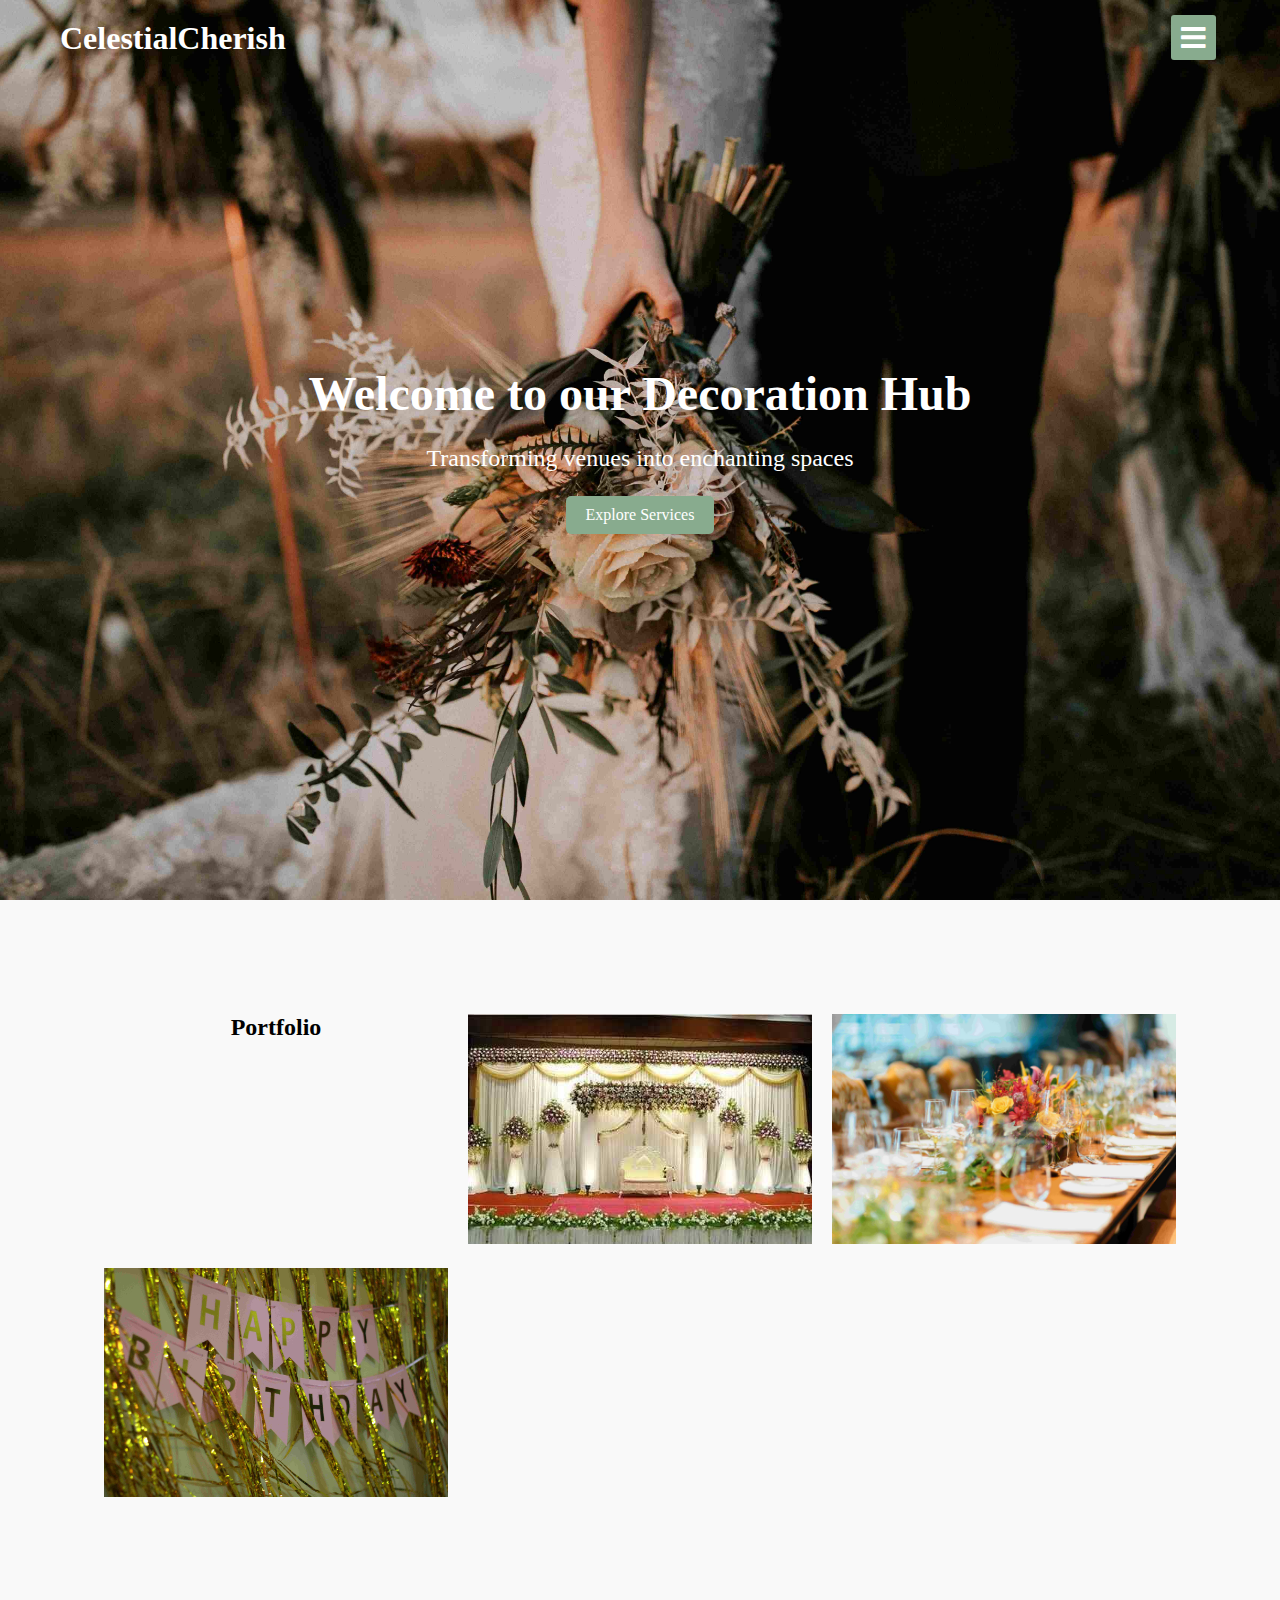
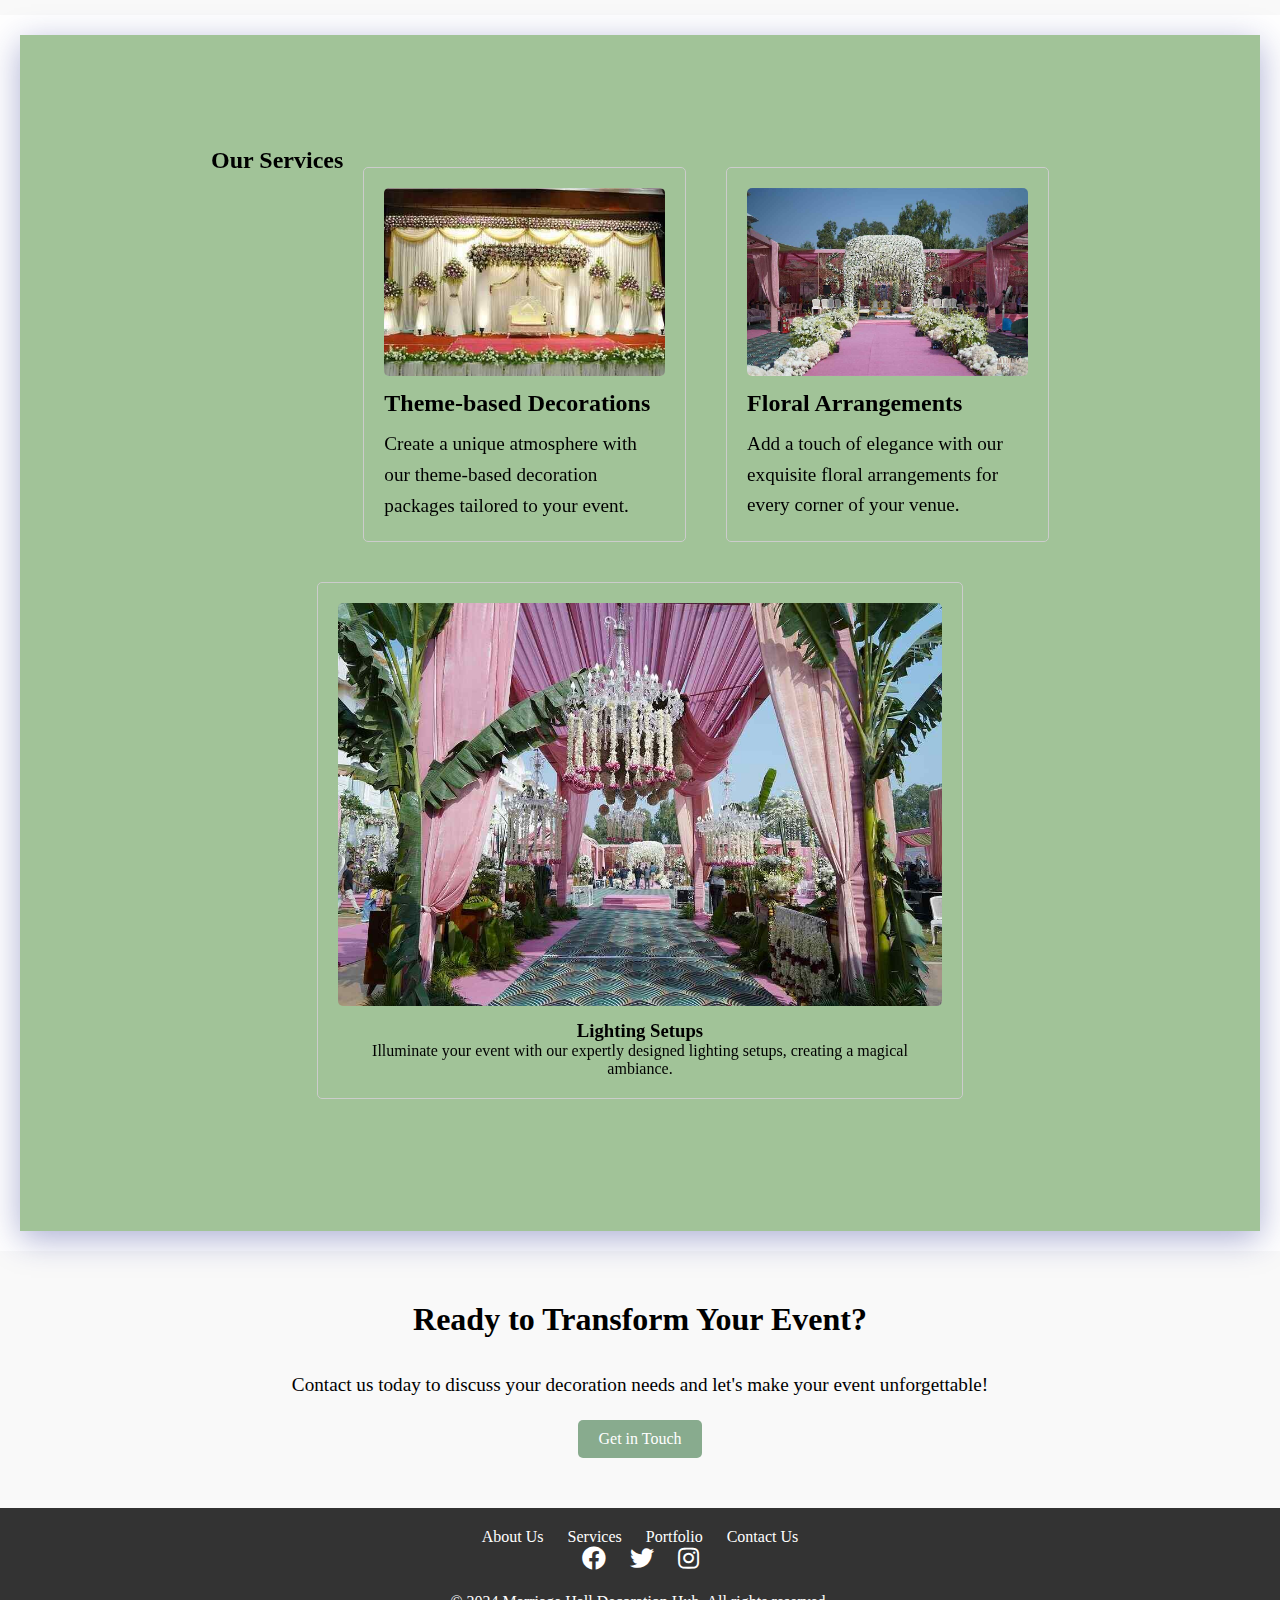
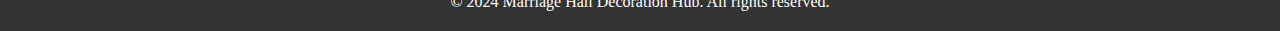
<file: index.html>
<!DOCTYPE html>
<!-- Created By CodingNepal -->
<html lang="en" dir="ltr">
   <head>
      <meta charset="utf-8">
      <title>CelestialCherish HomePage</title>
      <link rel="stylesheet" href="styles.css">
      <script src="https://code.jquery.com/jquery-3.4.1.js"></script>
      <link rel="stylesheet" href="https://cdnjs.cloudflare.com/ajax/libs/font-awesome/5.15.3/css/all.min.css"/>
   </head>
   <body>

   <h1 class="logo">CelestialCherish</h1>
      <div class="btn">
         <span class="fas fa-bars"></span>
      </div>
      <nav class="sidebar">
         <div class="text">
            CC
         </div>
         <ul>
            <li class="active"><a href="#">Home</a></li>
            <li>
               <a href="#" class="feat-btn">Categories
               <span class="fas fa-caret-down first"></span>
               </a>
               <ul class="feat-show">
                  <li><a href="products.html">Marriage Hall</a></li>
                  <li><a href="products.html">Birthday Party</a></li>
               </ul>
            </li>
          
            <li><a href="#">Blog</a></li>
            <li><a href="#">Gallery</a></li>
            <li><a href="about.html">About</a></li>
              <li>
                <a href="#" class="serv-btn">Account
                <span class="fas fa-caret-down second"></span>
                </a>
                <ul class="serv-show">
                   <li><a href="signup.html">Sign Up</a></li>
                   <li><a href="contact.html">Contact</a></li>
                </ul>
             </li>
         </ul>
         <div class="icons">
            <a href="#"><i class="fab fa-facebook-f"></i></a>
            <a href="#"><i class="fab fa-twitter"></i></a>
            <a href="#"><i class="fab fa-github"></i></a>
            <a href="#"><i class="fab fa-youtube"></i></a>
         </div>
      </nav>

      
      <section class="hero" id="home">
        <div class="hero-content">
            <h1>Welcome to our Decoration Hub</h1>
            <p>Transforming venues into enchanting spaces</p>
            <a href="#services" class="btn2">Explore Services</a>
        </div>
    </section>

      <!-- portfolio -->
      <section class="portfolio" id="portfolio">
        <div class="portfolio-content">
            <h2>Portfolio</h2>
            <div class="portfolio-item">
                <img src="./Images/img1.jpg" alt="Portfolio 1">
                <div class="overlay">
                    <h3>Wedding Reception</h3>
                    <p>Transforming a simple hall into a dreamy reception venue with elegant decor and lighting.</p>
                </div>
            </div>
            <div class="portfolio-item">
                <img src="./Images/cor.jpg" alt="Portfolio 2">
                <div class="overlay">
                    <h3>Corporate Event</h3>
                    <p>Creating a professional yet welcoming atmosphere for a corporate event with modern decor.</p>
                </div>
            </div>
            <div class="portfolio-item">
                <img src="./Images/birthday.jpg" alt="Portfolio 3">
                <div class="overlay">
                    <h3>Birthday Celebration</h3>
                    <p>Adding a festive touch to a birthday party with colorful decorations and fun themes.</p>
                </div>
            </div>
        </div>
    </section>

    <!-- Services -->
    <section class="services" id="service">
        <div class="services-content">
            <h2>Our Services</h2>
            <div class="service">
                <img src="./Images/img1.jpg" alt="Service 1">
                <h3>Theme-based Decorations</h3>
                <p>Create a unique atmosphere with our theme-based decoration packages tailored to your event.</p>
            </div>
            <div class="service">
                <img src="./Images/img2.jpeg" alt="Service 2">
                <h3>Floral Arrangements</h3>
                <p>Add a touch of elegance with our exquisite floral arrangements for every corner of your venue.</p>
            </div>
            <div class="service3">
                <img src="./Images/img3.jpeg" alt="Service 3">
                <h3>Lighting Setups</h3>
                <p>Illuminate your event with our expertly designed lighting setups, creating a magical ambiance.</p>
            </div>
        </div>
    </section>

    <!-- CTA -->
    <section class="cta">
        <div class="cta-content">
            <h2>Ready to Transform Your Event?</h2>
            <p>Contact us today to discuss your decoration needs and let's make your event unforgettable!</p>
            <a href="contact.html" class="btn3">Get in Touch</a>
        </div>
    </section>

   

    <!-- footer -->
    <footer class="footer">
        <div class="footer-content">
            <div class="footer-links">
                <a href="#about">About Us</a>
                <a href="#services">Services</a>
                <a href="#portfolio">Portfolio</a>
                <a href="#contact">Contact Us</a>
            </div>
            <div class="footer-social">
                <a href="#"><i class="fab fa-facebook"></i></a>
                <a href="#"><i class="fab fa-twitter"></i></a>
                <a href="#"><i class="fab fa-instagram"></i></a>
            </div>
        </div>
        <div class="footer-bottom">
            <p>&copy; 2024 Marriage Hall Decoration Hub. All rights reserved.</p>
        </div>
    </footer>


      <script>
         $('.btn').click(function(){
           $(this).toggleClass("click");
           $('.sidebar').toggleClass("show");
         });
           $('.feat-btn').click(function(){
             $('nav ul .feat-show').toggleClass("show");
             $('nav ul .first').toggleClass("rotate");
           });
           $('.serv-btn').click(function(){
             $('nav ul .serv-show').toggleClass("show1");
             $('nav ul .second').toggleClass("rotate");
           });
           $('nav ul li').click(function(){
             $(this).addClass("active").siblings().removeClass("active");
           });
      </script>
      <script src="main.js"></script>
   </body>
</html>
</file>
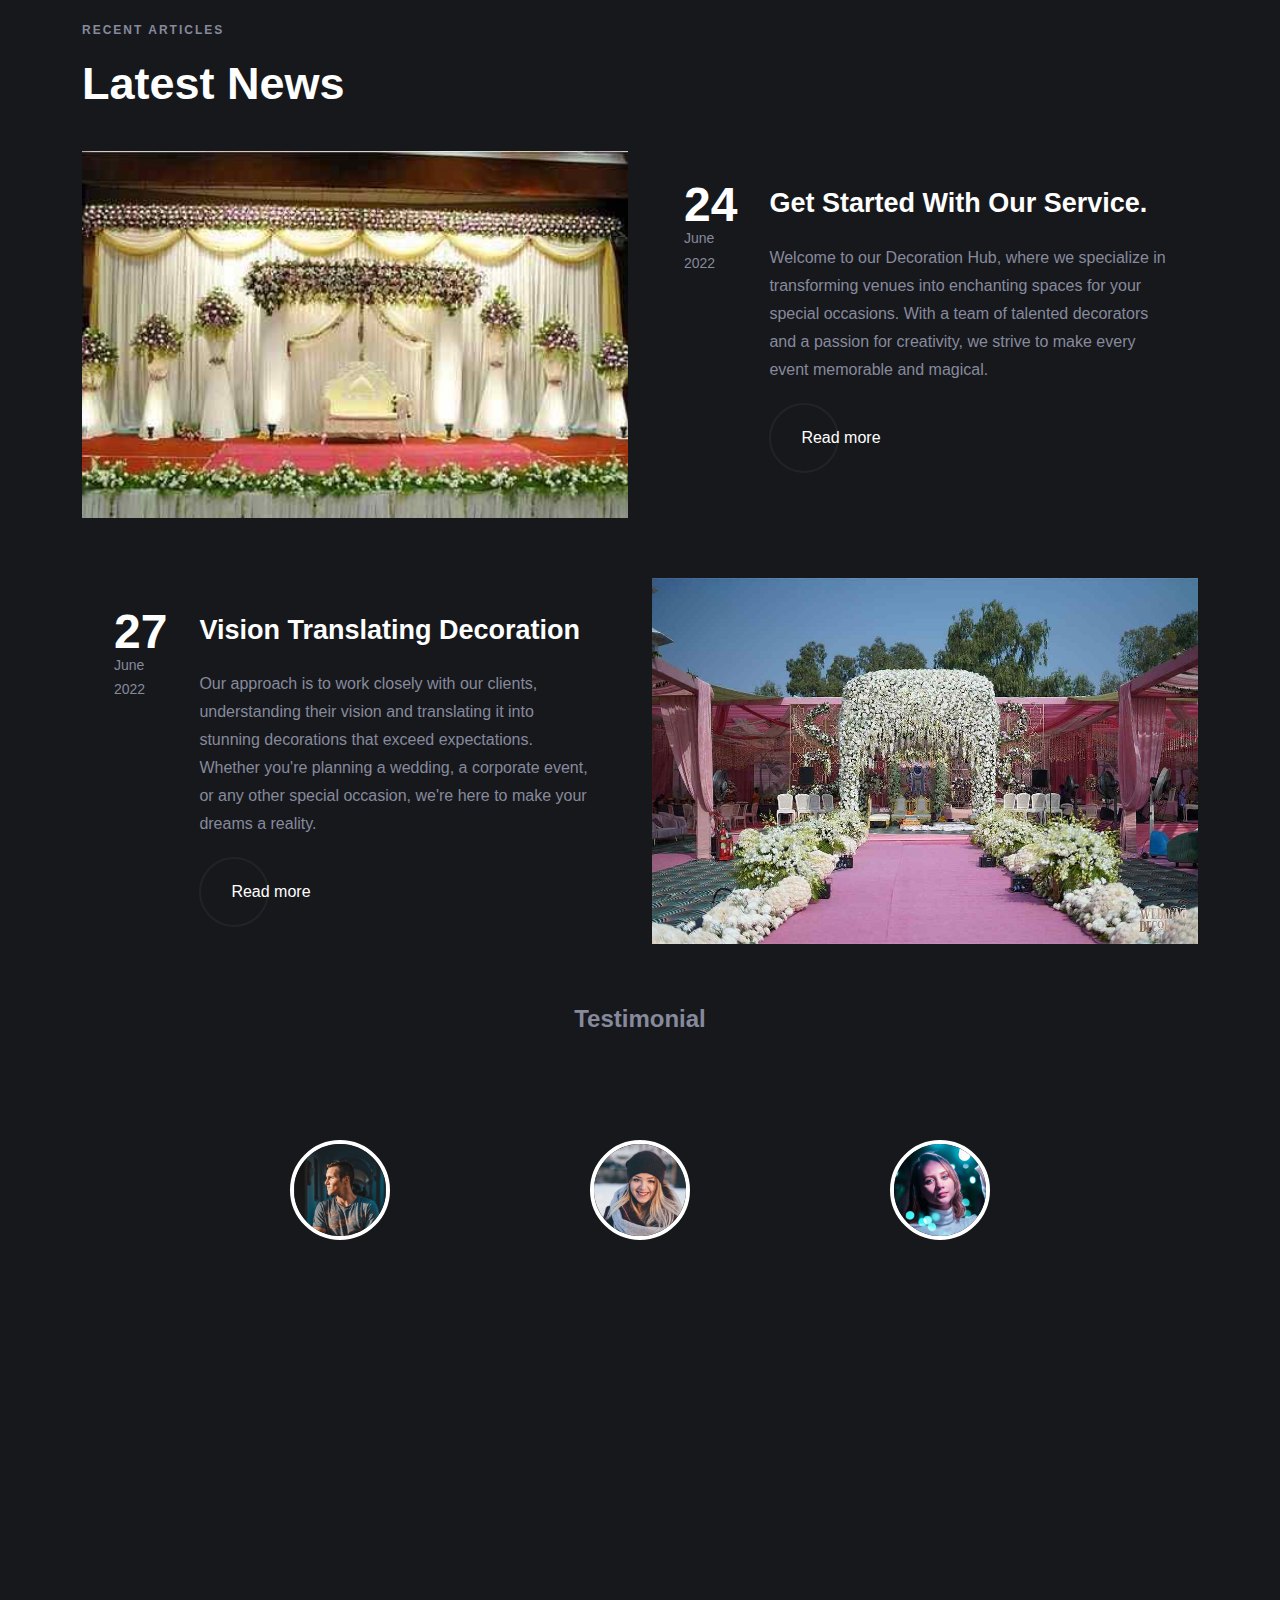
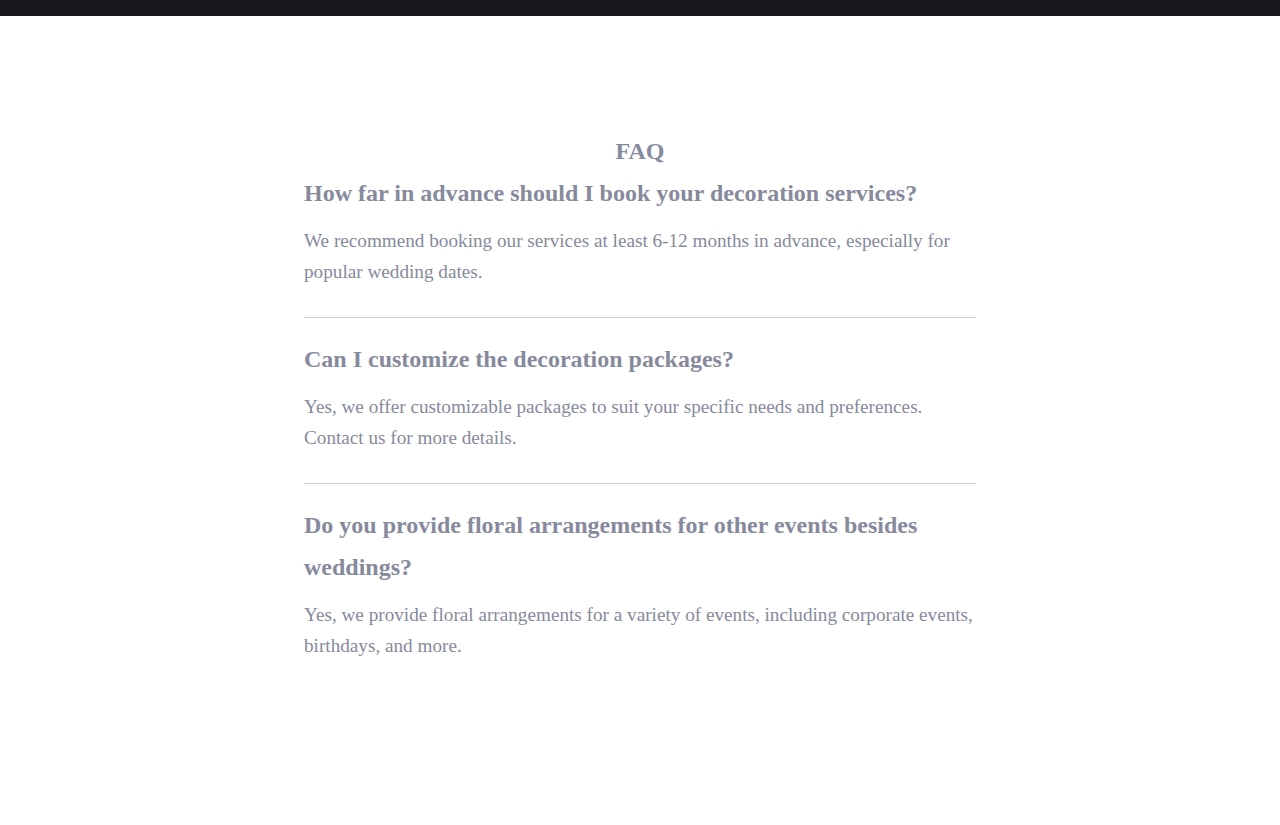
<file: about.html>
<!DOCTYPE html>
<html lang="en">

<head>
  <meta charset="UTF-8">
  <meta http-equiv="X-UA-Compatible" content="IE=edge">
  <meta name="viewport" content="width=device-width, initial-scale=1.0">

  <!-- 
    - primary meta tags
  -->
  <title>About</title>
  <meta name="title" content="Grilli - Amazing & Delicious Food">
  <meta name="description" content="This is a Restaurant html template made by codewithsadee">

  <!-- 
    - custom css link
  -->
  <link rel="stylesheet" href="./Assets/style6.css">

</head>

<body id="top">

      <!-- 
        - #BLOG
      -->

      <section class="section blog" aria-labelledby="blog-label">
        <div class="container">

          <p class="section-subtitle" id="blog-label">Recent Articles</p>

          <h2 class="h2 section-title">Latest News</h2>

          <ul class="blog-list">

            <li>
              <div class="blog-card">

                <figure class="card-banner img-holder" style="--width: 700; --height: 470;">
                  <img src="./Images/img1.jpg" width="700" height="470" loading="lazy"
                    alt="Get Started With Tiktok Ads." class="img-cover">
                </figure>

                <div class="card-content">

                  <time class="time" datetime="2022-06-24">
                    <span class="span text-lg">24</span>
                    June 2022
                  </time>

                  <div>
                    <h3 class="h3 card-title">Get Started With Our Service.</h3>

                    <p class="card-text">
                        Welcome to our Decoration Hub, where we specialize in transforming venues into enchanting spaces for your
                        special occasions. With a team of talented decorators and a passion for creativity, we strive to make
                        every event memorable and magical.
                    </p>

                    <a href="#" class="btn has-before">
                      <span class="span">Read more</span>

                      <ion-icon name="arrow-forward"></ion-icon>
                    </a>
                  </div>

                </div>

              </div>
            </li>

            <li>
              <div class="blog-card">

                <figure class="card-banner img-holder" style="--width: 700; --height: 470;">
                  <img src="./Images/img2.jpeg" width="700" height="470" loading="lazy"
                    alt="UX in Ecommerce – 5 things to avoid." class="img-cover">
                </figure>

                <div class="card-content">

                  <time class="time" datetime="2022-06-27">
                    <span class="span text-lg">27</span>
                    June 2022
                  </time>

                  <div>
                    <h3 class="h3 card-title">Vision Translating Decoration</h3>

                    <p class="card-text">
                        Our approach is to work closely with our clients, understanding their vision and translating it into
                        stunning decorations that exceed expectations. Whether you're planning a wedding, a corporate event, or
                        any other special occasion, we're here to make your dreams a reality.
                    </p>

                    <a href="#" class="btn has-before">
                      <span class="span">Read more</span>

                      <ion-icon name="arrow-forward"></ion-icon>
                    </a>
                  </div>

                </div>

              </div>
            </li>

          </ul>

        </div>
      </section>

      <section class="section blog2" aria-labelledby="blog-label">
        <h2 class="card_title">Testimonial</h2>
      <div class="container2">
      
        <article class="card__article">
           <div class="card__profile">
              <img src="./Images/p1.png" alt="image" class="card__profile-img">
           </div>
           
           <div class="card__tooltip">
              <div class="card__content">
                 <header class="card__header">
                    <span>Social</span>
                    
                    <div class="card__social"> 
                       <a href="https://www.linkedin.com/" target="_blank">
                          <i class="ri-linkedin-box-line"></i>
                       </a>
  
                       <a href="https://github.com/" target="_blank">
                          <i class="ri-github-fill"></i>
                       </a>
  
                       <a href="https://dribbble.com/" target="_blank">
                          <i class="ri-dribbble-line"></i>
                       </a>
                    </div>
                 </header>
  
                 <div class="card__data">
                    <div class="card__image">
                       <div class="card__mask">
                          <img src="./Images/p1.png" alt="image" class="card__img">
                       </div>
                       
                       <span class="card__status"></span>
                    </div>
  
                    <h2 class="card__name">Evalyn Adson</h2>
                    <h3 class="card__profession">Web designer</h3>
  
                    <a href="#" class="card__button">
                       <i class="ri-chat-3-line"></i> <span>Send Message</span>
                    </a>
                 </div>
              </div>
           </div>
        </article>

        
        <article class="card__article">
            <div class="card__profile">
               <img src="./Images/p2.png" alt="image" class="card__profile-img">
            </div>
            
            <div class="card__tooltip">
               <div class="card__content">
                  <header class="card__header">
                     <span>Social</span>
                     
                     <div class="card__social"> 
                        <a href="https://www.linkedin.com/" target="_blank">
                           <i class="ri-linkedin-box-line"></i>
                        </a>
   
                        <a href="https://github.com/" target="_blank">
                           <i class="ri-github-fill"></i>
                        </a>
   
                        <a href="https://dribbble.com/" target="_blank">
                           <i class="ri-dribbble-line"></i>
                        </a>
                     </div>
                  </header>
   
                  <div class="card__data">
                     <div class="card__image">
                        <div class="card__mask">
                           <img src="./Images/p2.png" alt="image" class="card__img">
                        </div>
                        
                        <span class="card__status"></span>
                     </div>
   
                     <h2 class="card__name">Evalyn Adson</h2>
                     <h3 class="card__profession">Web designer</h3>
   
                     <a href="#" class="card__button">
                        <i class="ri-chat-3-line"></i> <span>Send Message</span>
                     </a>
                  </div>
               </div>
            </div>
         </article>

         
        <article class="card__article">
            <div class="card__profile">
               <img src="./Images/p3.png" alt="image" class="card__profile-img">
            </div>
          
            <div class="card__tooltip">
               <div class="card__content">
                  <header class="card__header">
                     <span>Social</span>
                     
                     <div class="card__social"> 
                        <a href="https://www.linkedin.com/" target="_blank">
                           <i class="ri-linkedin-box-line"></i>
                        </a>
   
                        <a href="https://github.com/" target="_blank">
                           <i class="ri-github-fill"></i>
                        </a>
   
                        <a href="https://dribbble.com/" target="_blank">
                           <i class="ri-dribbble-line"></i>
                        </a>
                     </div>
                  </header>
   
                  <div class="card__data">
                     <div class="card__image">
                        <div class="card__mask">
                           <img src="./Images/p3.png" alt="image" class="card__img">
                        </div>
                        
                        <span class="card__status"></span>
                     </div>
   
                     <h2 class="card__name">Evalyn Adson</h2>
                     <h3 class="card__profession">Web designer</h3>
   
                     <a href="#" class="card__button">
                        <i class="ri-chat-3-line"></i> <span>Send Message</span>
                     </a>
                  </div>
               </div>
            </div>
         </article>
 

     </div>

      </section>

       <!-- FAQ -->
    <section class="faq" id="faq">
        <div class="faq-content">
            <h2>FAQ</h2>
            <div class="faq-item">
                <h3>How far in advance should I book your decoration services?</h3>
                <p>We recommend booking our services at least 6-12 months in advance, especially for popular wedding
                    dates.</p>
            </div>
            <div class="faq-item">
                <h3>Can I customize the decoration packages?</h3>
                <p>Yes, we offer customizable packages to suit your specific needs and preferences. Contact us for more
                    details.</p>
            </div>
            <div class="faq-item">
                <h3>Do you provide floral arrangements for other events besides weddings?</h3>
                <p>Yes, we provide floral arrangements for a variety of events, including corporate events, birthdays,
                    and more.</p>
            </div>
        </div>
    </section>
  <!-- 
    - custom js link
  -->
  <script src="main.js"></script>

</body>

</html>
</file>
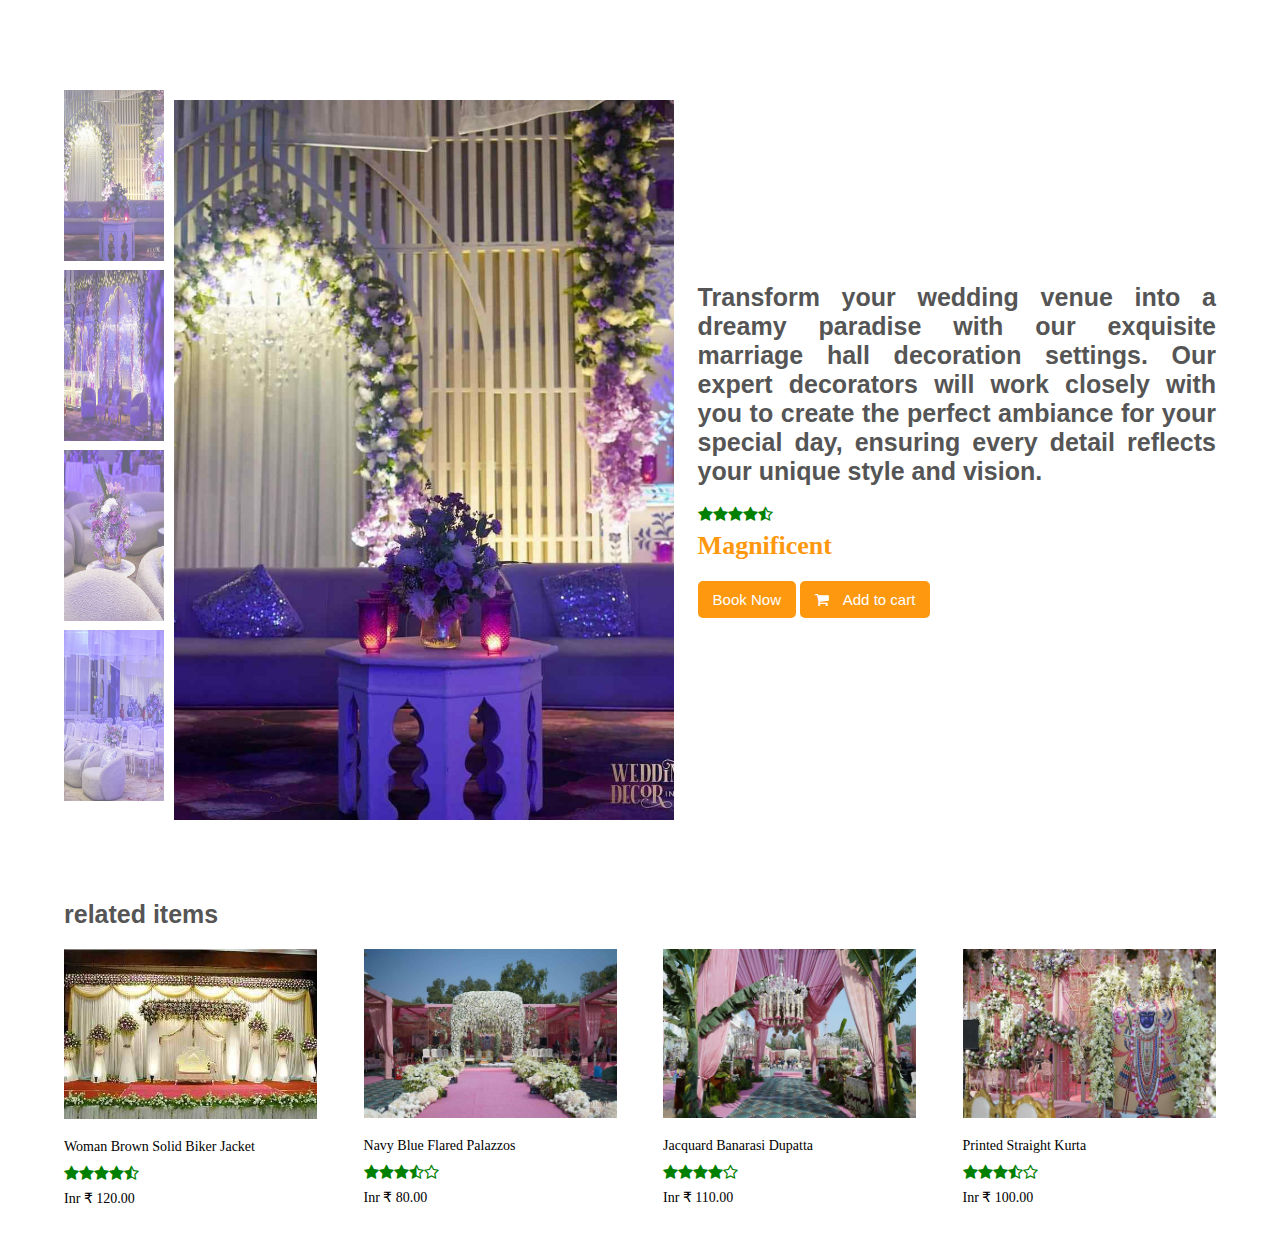
<file: productDetails2.html>
<html>

<head>

    <title>Sprite Rose page</title>
    <link href="./Assets/style5.css" rel="stylesheet">
    <link href="https://stackpath.bootstrapcdn.com/font-awesome/4.7.0/css/font-awesome.min.css" rel="stylesheet">

</head>

<body>

    <div class="hero">
        <div class="row">
            <div class="col">

                <div class="slider">
                    <div class="product">

                        <img src="./Images/pd21.jpeg" alt="" onclick="clickme(this)">
                        <img src="./Images/pd22.jpeg" alt="" onclick="clickme(this)">
                        <img src="./Images/pd23.jpeg" alt="" onclick="clickme(this)">
                        <img src="./Images/pd24.jpeg" alt="" onclick="clickme(this)">

                    </div>
                    <div class="preview">
                        <img src="./Images/pd21.jpeg" id="imagebox" alt="">
                    </div>
                </div>

            </div>
            <div class="col">

                <div class="content">
                 
                    <h2>Transform your wedding venue into a dreamy paradise with our exquisite marriage hall decoration
                        settings. Our expert decorators will work closely with you to create the perfect ambiance for
                        your special day, ensuring every detail reflects your unique style and vision.</h2>
                    <div class="rating">
                        <i class="fa fa-star"></i>
                        <i class="fa fa-star"></i>
                        <i class="fa fa-star"></i>
                        <i class="fa fa-star"></i>
                        <i class="fa fa-star-half-o"></i>
                    </div>
                    <p class="price">Magnificent</p>
                    <button type="button">
                       
                        Book Now</button>
                        <button type="button">
                            <i class="fa fa-shopping-cart"></i>
                            Add to cart</button>
                </div>

            </div>
        </div>


        <div class="related">
            <h2>related items</h2>
            <div class="row">
                <div class="columns">
                    <div class="items">
                        <img src="./Images/img1.jpg" alt="">
                        <div class="details">
                            <p>Woman Brown Solid Biker Jacket</p>
                            <div class="rating">
                                <i class="fa fa-star"></i>
                                <i class="fa fa-star"></i>
                                <i class="fa fa-star"></i>
                                <i class="fa fa-star"></i>
                                <i class="fa fa-star-half-o"></i>
                            </div>

                            <p>Inr ₹ 120.00</p>

                        </div>
                    </div>
                </div>
                <div class="columns">
                    <div class="items">
                        <img src="./Images/img2.jpeg" alt="">
                        <div class="details">
                            <p>Navy Blue Flared Palazzos</p>
                            <div class="rating">
                                <i class="fa fa-star"></i>
                                <i class="fa fa-star"></i>
                                <i class="fa fa-star"></i>
                                <i class="fa fa-star-half-o"></i>
                                <i class="fa fa-star-o"></i>
                            </div>

                            <p>Inr ₹ 80.00</p>

                        </div>
                    </div>
                </div>
                <div class="columns">
                    <div class="items">
                        <img src="./Images/img3.jpeg" alt="">
                        <div class="details">
                            <p>Jacquard Banarasi Dupatta</p>
                            <div class="rating">
                                <i class="fa fa-star"></i>
                                <i class="fa fa-star"></i>
                                <i class="fa fa-star"></i>
                                <i class="fa fa-star"></i>
                                <i class="fa fa-star-o"></i>
                            </div>

                            <p>Inr ₹ 110.00</p>

                        </div>
                    </div>
                </div>
                <div class="columns">
                    <div class="items">
                        <img src="./Images/img4.jpeg" alt="">
                        <div class="details">
                            <p>Printed Straight Kurta</p>
                            <div class="rating">
                                <i class="fa fa-star"></i>
                                <i class="fa fa-star"></i>
                                <i class="fa fa-star"></i>
                                <i class="fa fa-star-half-o"></i>
                                <i class="fa fa-star-o"></i>
                            </div>

                            <p>Inr ₹ 100.00</p>

                        </div>
                    </div>
                </div>
            </div>
        </div>



    </div>



    <script>
        function clickme(smallImg) {

            var fullImg = document.getElementById("imagebox");
            fullImg.src = smallImg.src;

        }

    </script>



</body>

</html>
</file>
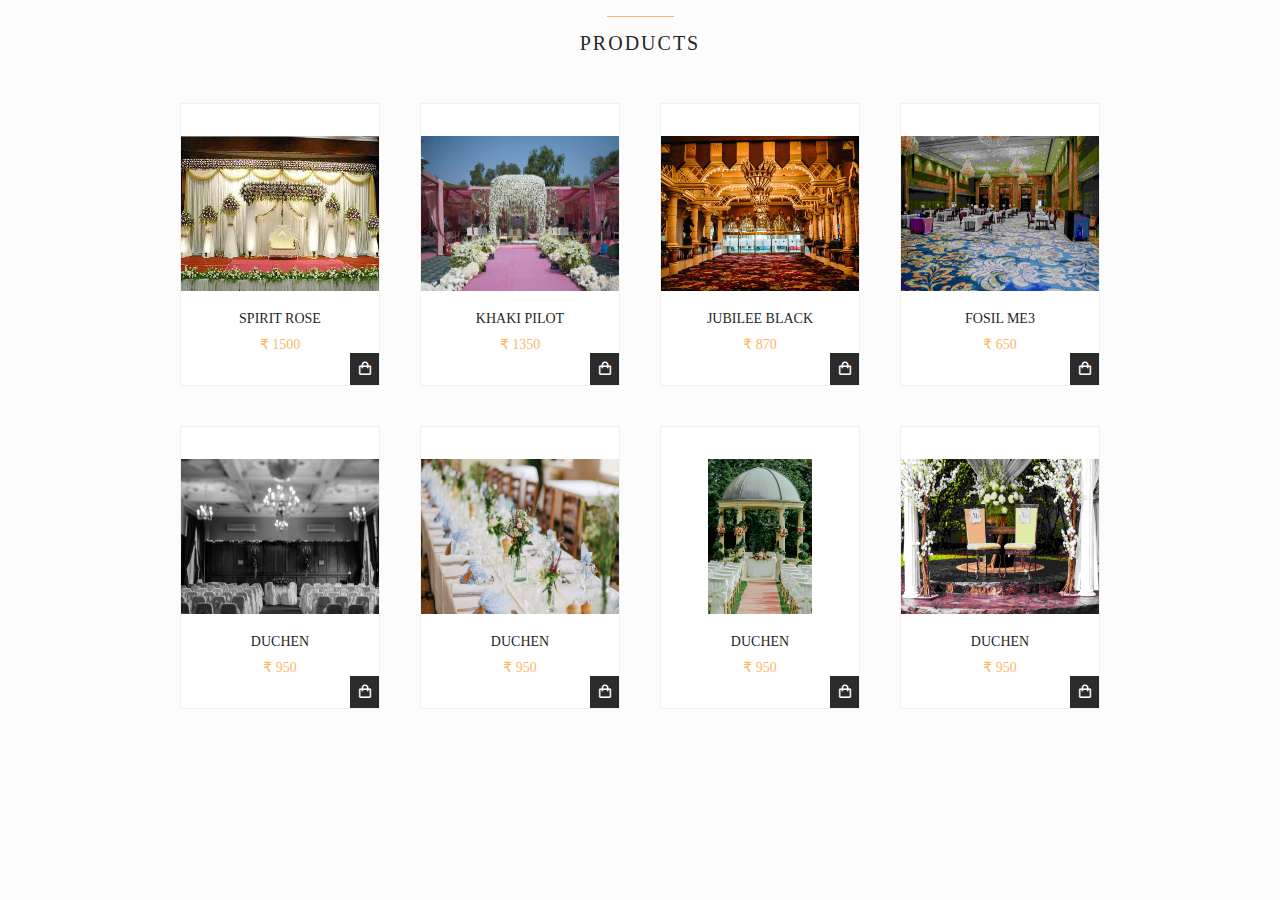
<file: products.html>
<!DOCTYPE html>
<html lang="en">
<head>
    <meta charset="UTF-8">
    <meta name="viewport" content="width=device-width, initial-scale=1.0">
    <title>Marriage Hall Decoration</title>
    <link
    rel="stylesheet"
    href="https://cdn.jsdelivr.net/npm/boxicons@latest/css/boxicons.min.css"
  />
    <link rel="stylesheet" href="./Assets/style4.css">
</head>
<body>
    
  <section class="products section container" id="products">
    <h2 class="section__title">
        Products
    </h2>

    <div class="products__container grid">
        <article class="products__card">
          <a href="productsDetails.html">  
          <img src="./Images/img1.jpg" alt="" class="products__img">

            <h3 class="products__title">Spirit rose</h3>
            <span class="products__price">₹ 1500</span>
          </a>
            <button class="products__button">
                <i class='bx bx-shopping-bag'></i>
            </button>
        </article>

        <article class="products__card">
            <a href="productDetails2.html">
            <img src="./Images/img2.jpeg" alt="" class="products__img">

            <h3 class="products__title">Khaki pilot</h3>
            <span class="products__price">₹ 1350</span>
        </a>
            <button class="products__button">
                <i class='bx bx-shopping-bag'></i>
            </button>
        </article>

        <article class="products__card">
            <img src="./Images/hall3.jpg" alt="" class="products__img">

            <h3 class="products__title">Jubilee black</h3>
            <span class="products__price">₹ 870</span>

            <button class="products__button">
                <i class='bx bx-shopping-bag'></i>
            </button>
        </article>

        <article class="products__card">
            <img src="./Images/hall4.jpg" alt="" class="products__img">

            <h3 class="products__title">Fosil me3</h3>
            <span class="products__price">₹ 650</span>

            <button class="products__button">
                <i class='bx bx-shopping-bag'></i>
            </button>
        </article>

        <article class="products__card">
            <img src="./Images/hall5.jpg" alt="" class="products__img">

            <h3 class="products__title">Duchen</h3>
            <span class="products__price">₹ 950</span>

            <button class="products__button">
                <i class='bx bx-shopping-bag'></i>
            </button>
        </article>
        <article class="products__card">
          <img src="./Images/hall6.jpg" alt="" class="products__img">

          <h3 class="products__title">Duchen</h3>
          <span class="products__price">₹ 950</span>

          <button class="products__button">
              <i class='bx bx-shopping-bag'></i>
          </button>
      </article>
      <article class="products__card">
        <img src="./Images/hall7.jpg" alt="" class="products__img">

        <h3 class="products__title">Duchen</h3>
        <span class="products__price">₹ 950</span>

        <button class="products__button">
            <i class='bx bx-shopping-bag'></i>
        </button>
    </article>
    <article class="products__card">
      <img src="./Images/hall8.jpg" alt="" class="products__img">

      <h3 class="products__title">Duchen</h3>
      <span class="products__price">₹ 950</span>

      <button class="products__button">
          <i class='bx bx-shopping-bag'></i>
      </button>
  </article>
    </div>
</section>

</body>
</html>
</file>
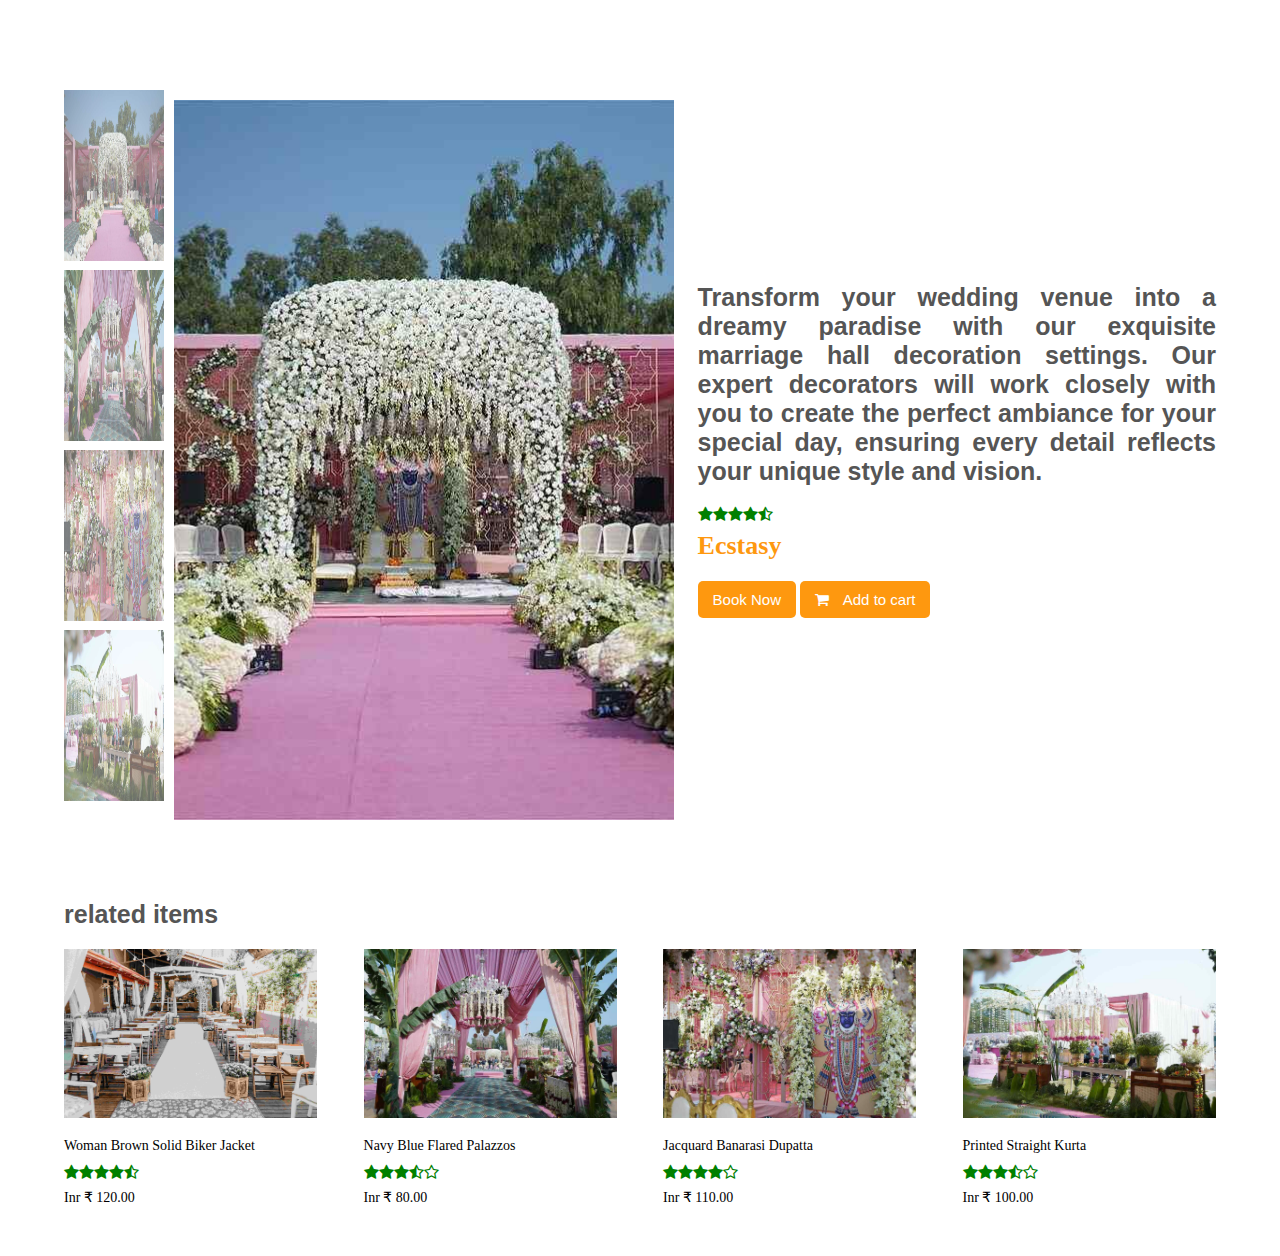
<file: productsDetails.html>
<html>

<head>

    <title>Sprite Rose page</title>
    <link href="./Assets/style5.css" rel="stylesheet">
    <link href="https://stackpath.bootstrapcdn.com/font-awesome/4.7.0/css/font-awesome.min.css" rel="stylesheet">

</head>

<body>

    <div class="hero">
        <div class="row">
            <div class="col">

                <div class="slider">
                    <div class="product">

                        <img src="./Images/img2.jpeg" alt="" onclick="clickme(this)">
                        <img src="./Images/img3.jpeg" alt="" onclick="clickme(this)">
                        <img src="./Images/img4.jpeg" alt="" onclick="clickme(this)">
                        <img src="./Images/img5.jpeg" alt="" onclick="clickme(this)">

                    </div>
                    <div class="preview">
                        <img src="./Images/img2.jpeg" id="imagebox" alt="">
                    </div>
                </div>

            </div>
            <div class="col">

                <div class="content">
               
                    <h2>Transform your wedding venue into a dreamy paradise with our exquisite marriage hall decoration
                        settings. Our expert decorators will work closely with you to create the perfect ambiance for
                        your special day, ensuring every detail reflects your unique style and vision.</h2>
                    <div class="rating">
                        <i class="fa fa-star"></i>
                        <i class="fa fa-star"></i>
                        <i class="fa fa-star"></i>
                        <i class="fa fa-star"></i>
                        <i class="fa fa-star-half-o"></i>
                    </div>
                    <p class="price">Ecstasy</p>
                    <button type="button">
                       
                        Book Now</button>
                        <button type="button">
                            <i class="fa fa-shopping-cart"></i>
                            Add to cart</button>
                </div>

            </div>
        </div>


        <div class="related">
            <h2>related items</h2>
            <div class="row">
                <div class="columns">
                    <div class="items">
                        <img src="./Images/img6.jpg" alt="">
                        <div class="details">
                            <p>Woman Brown Solid Biker Jacket</p>
                            <div class="rating">
                                <i class="fa fa-star"></i>
                                <i class="fa fa-star"></i>
                                <i class="fa fa-star"></i>
                                <i class="fa fa-star"></i>
                                <i class="fa fa-star-half-o"></i>
                            </div>

                            <p>Inr ₹ 120.00</p>

                        </div>
                    </div>
                </div>
                <div class="columns">
                    <div class="items">
                        <img src="./Images/img3.jpeg" alt="">
                        <div class="details">
                            <p>Navy Blue Flared Palazzos</p>
                            <div class="rating">
                                <i class="fa fa-star"></i>
                                <i class="fa fa-star"></i>
                                <i class="fa fa-star"></i>
                                <i class="fa fa-star-half-o"></i>
                                <i class="fa fa-star-o"></i>
                            </div>

                            <p>Inr ₹ 80.00</p>

                        </div>
                    </div>
                </div>
                <div class="columns">
                    <div class="items">
                        <img src="./Images/img4.jpeg" alt="">
                        <div class="details">
                            <p>Jacquard Banarasi Dupatta</p>
                            <div class="rating">
                                <i class="fa fa-star"></i>
                                <i class="fa fa-star"></i>
                                <i class="fa fa-star"></i>
                                <i class="fa fa-star"></i>
                                <i class="fa fa-star-o"></i>
                            </div>

                            <p>Inr ₹ 110.00</p>

                        </div>
                    </div>
                </div>
                <div class="columns">
                    <div class="items">
                        <img src="./Images/img5.jpeg" alt="">
                        <div class="details">
                            <p>Printed Straight Kurta</p>
                            <div class="rating">
                                <i class="fa fa-star"></i>
                                <i class="fa fa-star"></i>
                                <i class="fa fa-star"></i>
                                <i class="fa fa-star-half-o"></i>
                                <i class="fa fa-star-o"></i>
                            </div>

                            <p>Inr ₹ 100.00</p>

                        </div>
                    </div>
                </div>
            </div>
        </div>



    </div>



    <script>
        function clickme(smallImg) {

            var fullImg = document.getElementById("imagebox");
            fullImg.src = smallImg.src;

        }

    </script>



</body>

</html>
</file>
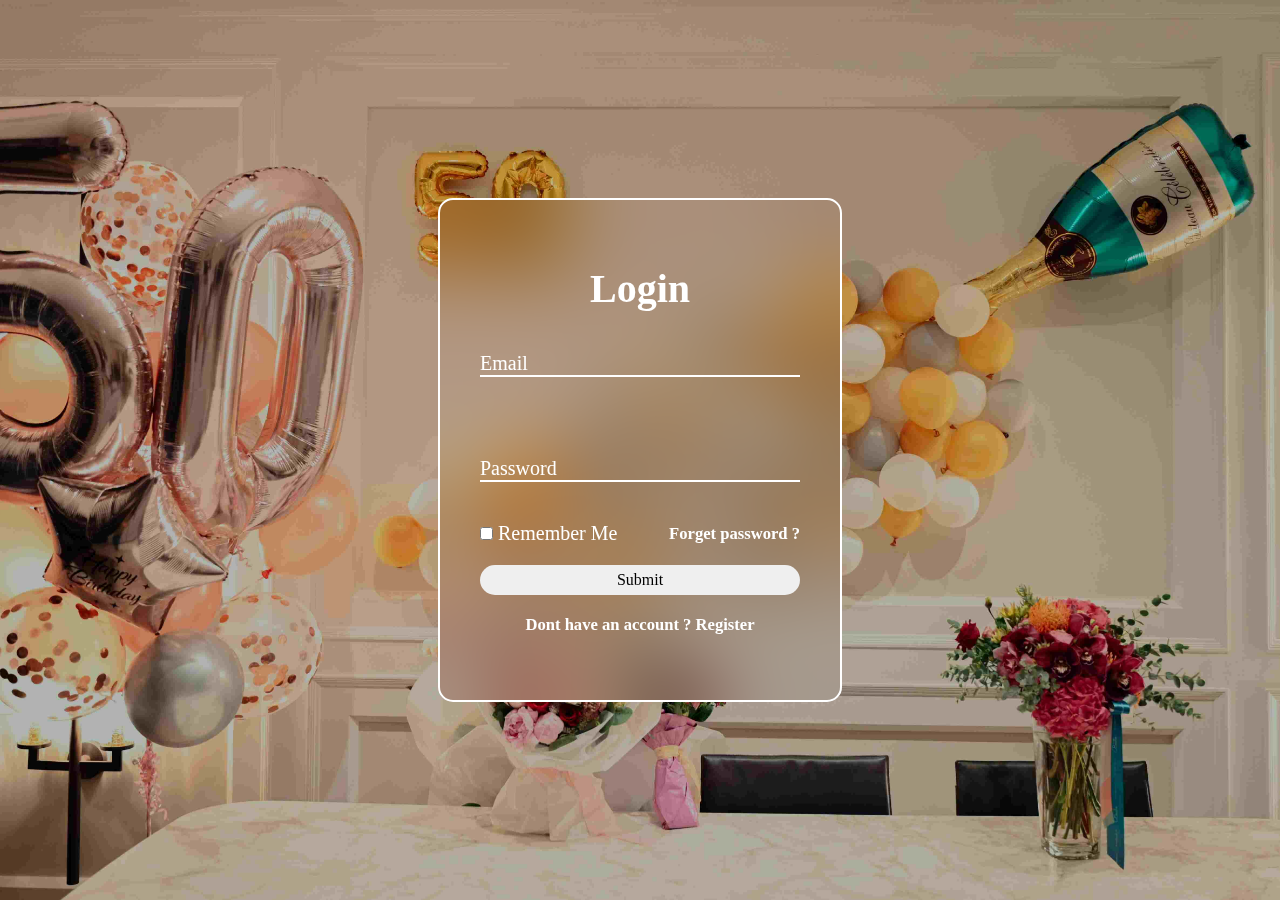
<file: signup.html>
<!DOCTYPE html>
<html lang="en">
  <head>
    <meta charset="UTF-8" />
    <meta name="viewport" content="width=device-width, initial-scale=1.0" />
    <title>Login</title>
    <!-- font awesome cdn link -->
    <link
      rel="stylesheet"
      href="https://cdnjs.cloudflare.com/ajax/libs/font-awesome/6.5.1/css/all.min.css"
      integrity="sha512-DTOQO9RWCH3ppGqcWaEA1BIZOC6xxalwEsw9c2QQeAIftl+Vegovlnee1c9QX4TctnWMn13TZye+giMm8e2LwA=="
      crossorigin="anonymous"
      referrerpolicy="no-referrer"
    />
    <link rel="stylesheet" href="./Assets/styles2.css" />
  </head>
  <body>
    <div class="Form-box">
      <form class="Login-form">
        <h1>Login</h1>
        <div class="input-box">
          <input type="text" required />
          <label>Email</label>
          <i class="fa-solid fa-envelope"></i>
        </div>
        <div class="input-box">
          <input type="password" required />
          <label>Password</label>
          <i class="fa-solid fa-lock"></i>
        </div>
        <div class="checkbox">
          <span>
            <input type="checkbox" id="login-checkbox" />
            <label for="login-checkbox">Remember Me</label>
          </span>
          <h5>Forget password ?</h5>
        </div>
        <button type="submit" class="submit-btn">Submit</button>
        <h5 class="Register-btn">Dont have an account ? Register</h5>
      </form>
      <form class="Register-form" id="Register">
        <h1>Register</h1>
        <div class="input-box">
          <input type="text" required />
          <label>Username</label>
          <i class="fa-solid fa-user"></i>
        </div>
        <div class="input-box">
          <input type="text" required />
          <label>Email</label>
          <i class="fa-solid fa-envelope"></i>
        </div>
        <div class="input-box">
          <input type="password" required />
          <label>Password</label>
          <i class="fa-solid fa-lock"></i>
        </div>
        <div class="checkbox">
          <input type="checkbox" id="register-checkbox" />
          <label for="register-checkbox"
            >I agree to the terms & conditions</label
          >
        </div>
        <button type="submit" class="submit-btn">Submit</button>
        <h5 class="Login-btn">Register before ? Login</h5>
      </form>
    </div>
    <script src="main.js"></script>
  </body>
</html>
</file>
<file: styles.css>
@import url('https://fonts.googleapis.com/css?family=Poppins:400,500,600,700&display=swap');
*{
  margin: 0;
  padding: 0;
  user-select: none;
  box-sizing: border-box;
}
.logo{
  position: absolute;
  margin: 20px 60px; 
  color: white;
}
.btn{
  position: fixed;
  top: 15px;
  right: 5%; /* Change to right: 10%; */
  height: 45px;
  width: 45px;
  text-align: center;
  background: #88AB8E;
  border-radius: 3px;
  cursor: pointer;
  transition: right 0.4s ease; /* Change to right */
  z-index: 1;
}
.btn.click{
  right: 260px; /* Change to right: 260px; */
}
.btn span{
  color: white;
  font-size: 28px;
  line-height: 45px;
}
.btn.click span:before{
  content: '\f00d';
}
.sidebar{
  position: fixed;
  width: 250px;
  height: 100%;
  right: -250px; /* Change to right: -250px; */
  background: rgba(255, 255, 255, 0.2);
  backdrop-filter: blur(17px);
  --webkit-backdrop-filter: blur(17px);
  border-left: 1px solid rgba(255, 255, 255, 0.7);
  transition: right 0.4s ease; /* Change to right */
  z-index: 1;
}
.sidebar.show{
  right: 0px; /* Change to right: 0; */
}
.sidebar .text{
  color: black;
  font-size: 25px;
  font-weight: 600;
  line-height: 75px;
  text-align: center;
  background: rgba(255, 255, 255, 0.2);
    backdrop-filter: blur(17px);
    --webkit-backdrop-filter: blur(17px);
    border-right: 1px solid rgba(255, 255, 255, 0.7);
  letter-spacing: 1px;
}
nav ul{
    background: rgba(255, 255, 255, 0.2);
    backdrop-filter: blur(17px);
    --webkit-backdrop-filter: blur(17px);
    border-right: 1px solid rgba(255, 255, 255, 0.7);
  height: 100%;
  width: 100%;
  list-style: none;
}
nav ul li{
  line-height: 60px;
  border-top: 1px solid rgba(255,255,255,0.1);
}
nav ul li:last-child{
  border-bottom: 1px solid rgba(255,255,255,0.05);
}
nav ul li a{
  position: relative;
  color: black;
  text-decoration: none;
  font-size: 18px;
  padding-left: 40px;
  font-weight: 500;
  display: block;
  width: 100%;
  border-left: 3px solid transparent;
}
nav ul li.active a{
  color: #2C7865;
  background: rgba(255, 255, 255, 0.2);
  backdrop-filter: blur(17px);
  --webkit-backdrop-filter: blur(17px);
  border-right: 1px solid rgba(255, 255, 255, 0.7);
  border-left-color: #2C7865;
}
nav ul li a:hover{
    background: rgba(255, 255, 255, 0.2);
    backdrop-filter: blur(17px);
    --webkit-backdrop-filter: blur(17px);
    border-right: 1px solid rgba(255, 255, 255, 0.7);
}
nav ul ul{
  position: static;
  display: none;
}
nav ul .feat-show.show{
  display: block;
}
nav ul .serv-show.show1{
  display: block;
}
nav ul ul li{
  line-height: 42px;
  border-top: none;
}
nav ul ul li a{
  font-size: 17px;
  color: #e6e6e6;
  padding-left: 80px;
}
nav ul li.active ul li a{
  color: black;
  background: rgba(255, 255, 255, 0.2);
    backdrop-filter: blur(17px);
    --webkit-backdrop-filter: blur(17px);
    border-right: 1px solid rgba(255, 255, 255, 0.7);
  border-left-color: transparent;
}
nav ul ul li a:hover{
  color: #88AB8E!important;
  background: rgba(255, 255, 255, 0.2)!important;
    backdrop-filter: blur(17px);
    --webkit-backdrop-filter: blur(17px);
    border-right: 1px solid rgba(255, 255, 255, 0.7);
}
nav ul li a span{
  position: absolute;
  top: 50%;
  right: 20px;
  transform: translateY(-50%);
  font-size: 22px;
  transition: transform 0.4s;
}
nav ul li a span.rotate{
  transform: translateY(-50%) rotate(-180deg);
}
.content{
  position: absolute;
  top: 50%;
  left: 50%;
  transform: translate(-50%,-50%);
  color: #202020;
  z-index: -1;
  text-align: center;
}
.content .header{
  font-size: 45px;
  font-weight: 600;
}
.content p{
  font-size: 30px;
  font-weight: 500;
}

.icons a:first-child{
    margin-left: 0px;
  }
  .sidebar .icons a:hover{
    background: #404040;
  }
  .sidebar .icons a{
    height: 100%;
    width: 40px;
    display: block;
    margin: 0 5px;
    font-size: 18px;
    color: #f2f2f2;
    background: #4a4a4a;
    border-radius: 5px;
    border: 1px solid #383838;
    transition: all 0.3s ease;
  }
  .sidebar .icons{
    width: 100%;
    height: 40px;
    text-align: center;
    position: absolute;
    bottom: 50px;
    line-height: 40px;
    display: flex;
    align-items: center;
    justify-content: center;
  }

  /* hero */

.hero {
    background: url(./Images/img7.jpg);
    background-size: cover;
    background-position: center;
    height: 100vh;
    display: flex;
    justify-content: center;
    align-items: center;
    text-align: center;
      font-family: "Cormorant Upright", serif;
  }
  
  .hero-content {
    color: #fff;
  }
  
  .hero-content h1 {
    font-size: 3em;
    margin-bottom: 0.5em;
  }
  
  .hero-content p {
    font-size: 1.5em;
    margin-bottom: 1em;
  }
  
  .btn2 {
    display: inline-block;
    padding: 10px 20px;
    background-color: #88AB8E;
    color: #fff;
    text-decoration: none;
    border-radius: 5px;
    transition: background-color 0.3s;
  }
  
  .btn2:hover {
    background-color: #2C7865;
  }

    /* services */
    .services {
      background-color: rgb(161, 195, 152);
      box-shadow: 0 8px 32px 0 rgba( 31, 38, 135, 0.37 );
      backdrop-filter: blur(40px);
      margin: 20px;
        padding: 50px 0;
        text-align: center;
        font-family: "Cormorant Upright", serif;
      }
      
      .services-content {
        max-width: 1200px;
        margin: 0 auto;
        display: flex;
        flex-wrap: wrap;
        justify-content: center;
        padding: 5%;
      }
      
      .service {
        flex: 0 0 30%;
        margin: 20px;
        padding: 20px;
        border: 1px solid #ccc;
        border-radius: 5px;
        text-align: left;
      }
      .service3{
        flex: 0 0 60%;
        margin: 20px;
        padding: 20px;
        border: 1px solid #ccc;
        border-radius: 5px;
        text-align: center;
      }
      .service3 img {
        width: 100%;
        border-radius: 5px;
        margin-bottom: 10px;
      }
      .service img {
        width: 100%;
        border-radius: 5px;
        margin-bottom: 10px;
      }
      
      .service h3 {
        font-size: 1.5em;
        margin-bottom: 0.5em;
      }
      
      .service p {
        font-size: 1.2em;
        line-height: 1.6;
      }
    
          /* portfolio */
    .portfolio {
        background-color: #f9f9f9;
        padding: 50px 0;
        text-align: center;
        font-family: "Cormorant Upright", serif;
      }
      
      .portfolio-content {
        max-width: 1200px;
        margin: 0 auto;
        display: grid;
        grid-template-columns: repeat(auto-fit, minmax(300px, 1fr));
        grid-gap: 20px;
        padding: 5%;
      }
      
      .portfolio-item {
        position: relative;
        overflow: hidden;
      }
      
      .portfolio-item img {
        width: 100%;
        transition: transform 0.3s;
      }
      
      .overlay {
        position: absolute;
        top: 0;
        left: 0;
        width: 100%;
        height: 100%;
        background-color: rgba(0, 0, 0, 0.7);
        color: #fff;
        display: flex;
        flex-direction: column;
        justify-content: center;
        align-items: center;
        opacity: 0;
        transition: opacity 0.3s;
      }
      
      .overlay h3,
      .overlay p {
        margin: 0;
        padding: 10px;
      }
      
      .portfolio-item:hover img {
        transform: scale(1.1);
      }
      
      .portfolio-item:hover .overlay {
        opacity: 1;
      }
    
      /* Testmonial */
      .testimonials {
        background-color: #fff;
        padding: 50px 0;
        text-align: center;
        font-family: "Cormorant Upright", serif;
      }
      
      .testimonials-content {
        max-width: 800px;
        margin: 0 auto;
        padding: 5%;
      }
      
      .testimonial {
        margin-bottom: 30px;
      }
      
      .inner{
        max-width: 1200px;
        margin: auto;
        overflow: hidden;
        padding: 0 20px;
      }
      
      .border{
        width: 160px;
        height: 5px;
        background: #50dd13;
        margin: 26px auto;
      }
      
      .row{
        display: flex;
        flex-wrap: wrap;
        justify-content: center;
      }
      .col{
        flex: 33.33%;
        max-width: 33.33%;
        box-sizing: border-box;
        padding: 15px;
      }
      .testimonial{
        background: #f76767;
        padding: 30px;
        border-radius: 50px;
      }
      .testimonial img{
        width: 100px;
        height: 100px;
        border-radius: 50%;
      }
      .name{
        font-size: 20px;
        text-transform: uppercase;
        margin: 20px 0;
      }
      .stars{
        color: #6ab04c;
        margin-bottom: 20px;
      }
      
      
      @media screen and (max-width:960px) {
      .col{
        flex: 100%;
        max-width: 80%;
      }
      }
      
      @media screen and (max-width:600px) {
      .col{
        flex: 100%;
        max-width: 100%;
      }
      }
      
      
      /*=============== BREAKPOINTS ===============*/
      /* For medium devices */
      @media screen and (min-width: 540px) {
        .card__content {
          width: 380px;
          padding-inline: 2rem;
        }
      }
      /* CTA */
      
      .cta {
        background-color: #f9f9f9;
        padding: 50px 0;
        text-align: center;
        font-family: "Cormorant Upright", serif;
      }
      
      .cta-content {
        max-width: 800px;
        margin: 0 auto;
        
      }
      
      .cta-content h2 {
        font-size: 2em;
        margin-bottom: 1em;
      }
      
      .cta-content p {
        font-size: 1.2em;
        line-height: 1.6;
        margin-bottom: 1em;
      }
      
      .btn3 {
        display: inline-block;
        padding: 10px 20px;
        background-color: #88AB8E;
        color: #fff;
        text-decoration: none;
        border-radius: 5px;
        transition: background-color 0.3s;
      }
      
      .btn3:hover {
        background-color: #2C7865;
      }

          /* FAQ */
    .faq {
        background-color: #fff;
        padding: 50px 0;
        text-align: center;
        font-family: "Cormorant Upright", serif;
      }
      
      .faq-content {
        max-width: 800px;
        margin: 0 auto;
        padding: 5%;
    }
      
      .faq-item {
        text-align: left;
        margin-bottom: 20px;
        border-bottom: 1px solid #ccc;
        padding-bottom: 20px;
      }
      
      .faq-item:last-child {
        border-bottom: none;
      }
      
      .faq-item h3 {
        font-size: 1.5em;
        margin-bottom: 0.5em;
      }
      
      .faq-item p {
        font-size: 1.2em;
        line-height: 1.6;
        margin-bottom: 0.5em;
      }
      
    /* contact */
      
      .contact {
        background-color: #f9f9f9;
        padding: 50px 0;
        text-align: center;
        font-family: "Cormorant Upright", serif;
      }
      
      .contact-content {
        max-width: 800px;
        margin: 0 auto;
      }
      
      .contact-content h2 {
        font-size: 2em;
        margin-bottom: 1em;
      }
      
      .contact-content p {
        font-size: 1.2em;
        line-height: 1.6;
        margin-bottom: 1em;
      }
      
      .contact-form {
        display: flex;
        flex-direction: column;
        align-items: center;
      }
      
      .contact-form input,
      .contact-form textarea {
        width: 100%;
        padding: 10px;
        margin-bottom: 10px;
        border: 1px solid #ccc;
        border-radius: 5px;
      }
      
      .contact-form button {
        padding: 10px 20px;
        background-color: #f39c12;
        color: #fff;
        border: none;
        border-radius: 5px;
        cursor: pointer;
        transition: background-color 0.3s;
      }
      
      .contact-form button:hover {
        background-color: #e67e22;
      }
      
      /* Footer */
      
      .footer {
        background-color: #333;
        color: #fff;
        padding: 20px 0;
        text-align: center;
      }
      
      .footer-content {
        display: flex;
        flex-direction: column;
        align-items: center;
      }
      
      .footer-logo img {
        width: 100px;
        margin-bottom: 10px;
      }
      
      .footer-links a {
        color: #fff;
        text-decoration: none;
        margin: 0 10px;
      }
      
      .footer-social a {
        color: #fff;
        text-decoration: none;
        font-size: 1.5em;
        margin: 0 10px;
      }
      
      .footer-social a:hover {
        color: #f39c12;
      }
      
      .footer-bottom {
        margin-top: 20px;
      }
</file>
<file: Assets/style6.css>
/*-----------------------------------*\
  #main.css
\*-----------------------------------*/

/**
 * copyright 2022 codewithsadee
 */





/*-----------------------------------*\
  #CUSTOM PROPERTY
\*-----------------------------------*/

:root {
  /*========== Colors ==========*/
  /*Color mode HSL(hue, saturation, lightness)*/
  --first-color: hsl(230, 100%, 50%);
  --second-color: hsl(150, 100%, 38%);
  --title-color: hsl(230, 24%, 12%);
  --text-color: hsl(230, 4%, 60%);
  --gray-color: hsl(230, 24%, 88%);
  --border-color: hsl(230, 4%, 92%);
  --body-color: hsl(230, 100%, 98%);
  --container-color: hsl(0, 0%, 100%);

  /*========== Font and typography ==========*/
  /*.5rem = 8px | 1rem = 16px ...*/
  --body-font: "Syne", sans-serif;
  --h2-font-size: 1.25rem;
  --normal-font-size: 1rem;
}

:root {

    /**
     * colors
     */
  
    --raisin-black: hsla(231, 10%, 14%, 1);
    --roman-silver: hsla(229, 10%, 57%, 1);
    --eerie-black: hsla(228, 9%, 10%, 1);
    --black: hsla(0, 0%, 0%, 1);
    --white: hsla(0, 0%, 100%, 1);
    --white_a10: hsla(0, 0%, 100%, 0.1);
    --white_a5: hsla(0, 0%, 100%, 0.05);
  
    /**
     * typography
     */
  
    --ff-syne: 'Syne', sans-serif;
  
    --fs-1: 4.8rem;
    --fs-2: 4.5rem;
    --fs-3: 4rem;
    --fs-4: 2.4rem;
    --fs-5: 2rem;
    --fs-6: 1.8rem;
    --fs-7: 1.4rem;
    --fs-8: 1.2rem;
    
    --fw-800: 800;
    --fw-700: 700;
  
    /**
     * spacing
     */

  
    /**
     * border radius
     */
  
    --radius-pill: 100px;
    --radius-circle: 50%;
    --blob-radius: 52% 48% 59% 41% / 53% 40% 60% 47%;
  
    /**
     * transition
     */
  
    --transition-1: 0.25s ease;
    --transition-2: 0.5s ease;
    --cubic-in: cubic-bezier(0.51, 0.03, 0.64, 0.28);
    --cubic-out: cubic-bezier(0.05, 0.83, 0.52, 0.97);
    --cubic-bounce: 0.6s cubic-bezier(0.68, -0.55, 0.265, 1.55);
    --cubic-ease-out: 700ms cubic-bezier(0.17, 0.67, 0, 1.01);
  
  }
  
  
  
  
  
  /*-----------------------------------*\
    #RESET
  \*-----------------------------------*/
  
  *,
  *::before,
  *::after {
    margin: 0;
    padding: 0;
    box-sizing: border-box;
  }
  
  li { list-style: none; }
  
  a,
  img,
  span,
  data,
  button,
  ion-icon { display: block; }
  
  a {
    color: inherit;
    text-decoration: none;
  }
  
  img { height: auto; }
  

  
  html {
    font-family: var(--ff-syne);
    font-size: 10px;
    scroll-behavior: smooth;
  }
  
  body {
    background-color: var(--eerie-black);
    color: var(--roman-silver);
    font-size: 1.6rem;
    line-height: 1.75;
  }
  
  body.loaded { overflow: overlay; }
  
  body.nav-active { overflow: hidden; }
  
  ::-webkit-scrollbar { width: 5px; }
  
  ::-webkit-scrollbar-track { background: transparent; }
  
  ::-webkit-scrollbar-thumb {
    background-color: var(--white);
    border-radius: 20px;
  }
  
  
  
  
  
  /*-----------------------------------*\
    #REUSED STYLE
  \*-----------------------------------*/
  
  .container { padding-inline: 12px; }
  
  .section { padding-block: 20px; }
  
  .h1 {
    font-size: var(--fs-3);
    font-weight: var(--fw-800);
  }
  
  .h1,
  .h2,
  .h4 {
    color: var(--white);
    line-height: 1;
  }
  
  .h2 { font-size: var(--fs-2); }
  
  .h3 {
    color: var(--white);
    font-size: var(--fs-4);
    line-height: 1.5;
  }
  
  .h4 { font-size: var(--fs-5); }
  
  .h2,
  .h3,
  .h4 { font-weight: var(--fw-700); }
  
  .w-100 { width: 100%; }
  
  .has-before {
    position: relative;
    z-index: 1;
  }
  
  .has-before::before {
    position: absolute;
    content: "";
    z-index: -1;
  }
  
  .btn {
    color: var(--white);
    display: flex;
    align-items: center;
    gap: 4px;
    max-width: max-content;
    min-width: max-content;
    padding: 20px 32px;
  }
  
  .btn::before {
    width: 70px;
    height: 70px;
    top: 50%;
    left: 0;
    transform: translateY(-50%);
    border: 2px solid var(--white_a5);
    border-radius: var(--radius-circle);
    transition: var(--cubic-bounce);
  }
  
  .btn:is(:hover, :focus-visible)::before { left: calc(100% - 70px); }
  
  .section-subtitle {
    text-transform: uppercase;
    font-size: var(--fs-8);
    font-weight: var(--fw-700);
    margin-block-end: 20px;
    letter-spacing: 2px;
  }
  
  .section-title { margin-block-end: 45px; }
  
  .text-lg {
    font-family: var(--ff-syne);
    font-size: var(--fs-1);
  }
  
  .layer-link {
    position: absolute;
    top: 0;
    left: 0;
    width: 100%;
    height: 100%;
    z-index: 1;
  }
  
  .slider {
    --slider-items: 1;
    --item-gap: 12px;
  
    margin-block-start: 60px;
    overflow: hidden;
  }
  
  .slider-container {
    position: relative;
    display: flex;
    gap: var(--item-gap);
    transition: transform var(--cubic-ease-out);
  }
  
  .slider-item {
    --total-gap: calc(var(--item-gap) * (var(--slider-items) - 1));
    --item-width: calc((100% / var(--slider-items)) - (var(--total-gap) / var(--slider-items)));
  
    min-width: var(--item-width);
    width: var(--item-width);
  }
  
  .slider-control {
    position: relative;
    max-width: max-content;
    padding-block: 8px;
    opacity: 0.5;
  }
  
  .slider-control .line {
    width: 30px;
    height: 1px;
    background-color: var(--white);
  }
  
  .slider-control .arrow {
    position: absolute;
    transform: translateY(-60%) rotate(45deg);
    width: 10px;
    height: 10px;
    border-style: solid;
    border-color: var(--white);
  }
  
  .slider-control.prev .arrow {
    left: 0;
    border-width: 0 0 1px 1px;
  }
  
  .slider-control.next .arrow {
    right: 0;
    border-width: 1px 1px 0 0;
  }
  
  .slider-controls {
    display: flex;
    justify-content: center;
    align-items: center;
    gap: 24px;
    margin-block-start: 40px;
  }
  
  .img-holder {
    aspect-ratio: var(--width) / var(--height);
    background-color: var(--white_a5);
    overflow: hidden;
  }
  
  .img-cover {
    width: 100%;
    height: 100%;
    object-fit: cover;
  }
  
  
  
  
    /*-----------------------------------*\
    #BLOG
  \*-----------------------------------*/
  
  .blog-list {
    display: grid;
    gap: 60px;
  }
  
  .blog-card {
    display: grid;
    gap: 40px;
  }
  
  .blog-card .card-content {
    display: flex;
    gap: 16px;
    padding-inline: 16px;
  }
  
  .blog-card .time { font-size: var(--fs-7); }
  
  .blog-card .time .span {
    color: var(--white);
    font-weight: var(--fw-700);
    line-height: 0.9;
  }
  
  .blog-card .card-text { margin-block: 20px; }
  
  
 
  
  
  
  
  @media (min-width: 575px) {
  
    .container { 
      max-width: 570px;
      width: 100%;
      margin-inline: auto;
    }
  
  
  
  
    /**
     * BLOG
     */
  
    .blog-card .card-content {
      padding-inline: 32px;
      gap: 32px;
    }
  }
  
  
  
  
  
  /**
   * responsive for large than 768px screen
   */
  
  @media (min-width: 768px) {
  
    /**
     * CUSTOM PROPERTY
     */
  
    :root {
    /**
     * BLOG
     */
  
    .blog-card .card-title { --fs-4: 2.7rem; }  
  }
}
  
  @media (min-width: 992px) {
  

    .container { max-width: 960px; }
  
  
  
  
    /**
     * BLOG
     */
  
    .blog-card {
      grid-template-columns: 1fr 1fr;
      gap: 24px;
    }
  
    .blog-card .card-content { padding: 32px; }
  
    .blog-list li:nth-child(2n) .card-banner { order: 1; }
  
  }
  
  @media (min-width: 1200px) {
    
    :root {
  
    --section-padding: 140px;
  
    }
  
    .container { max-width: 1140px; }
  
  
  }

  /*=============== CARD ===============*/
  .blog2{
    text-align: center;
  margin-bottom: 20%;
  }
  .card_design{
    display: flex;
  }
.container2 {
  width: 100%;
  display: flex;
  justify-content: center;
  align-items: center;
}

.card__article {
  position: relative;
  align-self: flex-end;
  display: flex;
  justify-content: center;
  margin: 100px;
}

.card__profile, 
.card__mask {
  width: 100px;
  height: 100px;
  background-color: var(--gray-color);
  border-radius: 50%;
  overflow: hidden;
  display: flex;
  justify-content: center;
  align-items: flex-end;
}

.card__profile img, 
.card__mask img {
  width: 95px;
}

.card__profile {
  border: 4px solid var(--container-color);
  z-index: 5;
  transition: opacity .4s, transform .4s;
}

.card__tooltip {
  position: absolute;
  bottom: -2rem;
  padding-bottom: 5rem;
  transition: opacity .4s, bottom .4s cubic-bezier(.6, -.5, .3, 1.5);
  pointer-events: none;
  opacity: 0;
}

.card__content {
  position: relative;
  width: calc(100vw - 3rem);
  background-color: var(--container-color);
  box-shadow: 0 16px 32px hsla(230, 50%, 20%, .1);
  padding: 2rem 1.5rem;
  border-radius: 1.5rem;
}

.card__content::after {
  content: "";
  width: 32px;
  height: 32px;
  background-color: var(--container-color);
  position: absolute;
  left: 0;
  right: 0;
  bottom: -.75rem;
  margin-inline: auto;
  border-radius: .25rem;
  rotate: 45deg;
}

.card__header {
  display: flex;
  justify-content: space-between;
  align-items: center;
  border-bottom: 1px solid var(--border-color);
  padding-bottom: 1.5rem;
  margin-bottom: 1.5rem;
}

.card__header span {
  color: var(--title-color);
  font-weight: 500;
}

.card__social {
  display: flex;
  column-gap: .75rem;
}

.card__social a {
  font-size: 1.25rem;
  color: var(--title-color);
}

.card__image {
  width: 100px;
  height: 100px;
  position: relative;
  margin: 0 auto 1rem;
}

.card__status {
  width: 12px;
  height: 12px;
  background-color: var(--second-color);
  position: absolute;
  top: .5rem;
  right: .75rem;
  border-radius: 50%;
  border: 2px solid var(--container-color);
}

.card__data {
  text-align: center;
}

.card__name {
  font-size: var(--h2-font-size);
  color: var(--title-color);
  font-weight: 600;
  margin-bottom: .25rem;
}

.card__profession {
  font-size: var(--normal-font-size);
  font-weight: 500;
  margin-bottom: 2rem;
}

.card__button {
  display: inline-flex;
  align-items: center;
  column-gap: .5rem;
  color: var(--first-color);
  font-weight: 500;
}

.card__button i {
  font-size: 1.25rem;
}

/* Scale profile image */
.card__article:hover .card__profile {
  transform: scale(.8);
  opacity: .7;
}

/* Show tooltip card */
.card__article:hover .card__tooltip {
  opacity: 1;
  pointer-events: initial;
  bottom: 4rem;
}

/*=============== BREAKPOINTS ===============*/
/* For medium devices */
@media screen and (min-width: 540px) {
  .card__content {
    width: 380px;
    padding-inline: 2rem;
  }
}

    /* FAQ */
    .faq {
      background-color: #fff;
      padding: 50px 0;
      text-align: center;
      font-family: "Cormorant Upright", serif;
    }
    
    .faq-content {
      max-width: 800px;
      margin: 0 auto;
      padding: 5%;
  }
    
    .faq-item {
      text-align: left;
      margin-bottom: 20px;
      border-bottom: 1px solid #ccc;
      padding-bottom: 20px;
    }
    
    .faq-item:last-child {
      border-bottom: none;
    }
    
    .faq-item h3 {
      font-size: 1.5em;
      margin-bottom: 0.5em;
    }
    
    .faq-item p {
      font-size: 1.2em;
      line-height: 1.6;
      margin-bottom: 0.5em;
    }
</file>
<file: Assets/style5.css>
@import url('https://fonts.googleapis.com/css?family=Poppins:400,500,600,700&display=swap');
* {
  margin: 0;
  padding: 0;
  font-family: sans-serif;
}
.hero{
  width: 100%;
  font-family: "Cormorant Upright", serif;
}
.row{
  width: 90%;
  height: 100vh;
  margin: auto;
  display: flex;
  align-items: center;
  justify-content: space-between;
}
.col{
  flex-basis: 45%;
}
.slider{
  height: 80vh;
  display: flex;
}
.product img{
  width: 100px;
  height: 19vh;
  margin-bottom: 9px;
  cursor: pointer;
  opacity: 0.6;
}

.product img:hover{
  opacity: 1;
}


.preview img{
  height: 100%;
  width:500px;
  margin: 10px;
  object-fit: cover;
}
p{
  margin-bottom: 20px;
  font-family: "Cormorant Upright", serif;
}
.brand{
  background: #008000;
  width: fit-content;
  color: #fff;
  font-size: 12px;
  padding: 2px 5px;
}
h2{
  font-size: 25px;
text-align: justify;
  color: #555;
  margin-bottom: 20px;
}
.rating{
  display: flex;
  height: 15px;
}
.rating .fa{
  color: #008000;
}
.price{
  color: #fe980f;
  font-size: 26px;
  font-weight: bold;
  padding-top: 10px;
}
input{
  width: 30px;
  border: 1px solid #ccc;
  font-weight: bold;
  text-align: center;
}
button{
  color: #fff;
  font-size: 15px;
  outline: none;
  border: 0;
  border-radius: 5px;
  background: #fe980f;
  padding: 10px 15px;
  box-sizing: border-box;
  cursor: pointer;
}
button .fa{
  margin-right: 10px;
}
.related{
  width: 90%;
  margin: 0 auto 40px;
}
.related .row{
  width: 100%;
  height: auto;
}
.columns{
  flex-basis: 22%;
  height: 100%;
}
.items img{
  width: 100%;
}
.details{
  margin-top: 20px;
}
.details p{
  font-size: 14px;
  margin-bottom: 10px;
}
.details .rating{
  margin: 10px 0;
}
</file>
<file: Assets/style4.css>
/*=============== GOOGLE FONTS ===============*/
@import url('https://fonts.googleapis.com/css?family=Poppins:400,500,600,700&display=swap');

/*=============== VARIABLES CSS ===============*/
:root {
  --header-height: 3.5rem;

  /*========== Colors ==========*/
  --first-color: hsl(31, 100%, 70%);
  --button-color: hsl(0, 0%, 17%);
  --button-color-alt: hsl(0, 0%, 21%);
  --title-color: hsl(0, 0%, 15%);
  --text-color: hsl(0, 0%, 35%);
  --text-color-light: hsl(0, 0%, 55%);
  --body-color: hsl(0, 0%, 99%);
  --container-color: #fff;
  --border-color: hsl(0, 0%, 94%);

  /*========== Font and typography ==========*/
  --body-font: "Cormorant Upright", serif;
  --biggest-font-size: 2rem;
  --h1-font-size: 1.5rem;
  --h2-font-size: 1.25rem;
  --h3-font-size: 1rem;
  --normal-font-size: .938rem;
  --small-font-size: .813rem;
  --smaller-font-size: .75rem;

  /*========== Font weight ==========*/
  --font-medium: 500;
  --font-bold: 700;

  /*========== Margenes Bottom ==========*/
  --mb-0-5: .5rem;
  --mb-0-75: .75rem;
  --mb-1: 1rem;
  --mb-1-5: 1.5rem;
  --mb-2: 2rem;
  --mb-2-5: 2.5rem;
  --mb-3: 3rem;

  /*========== z index ==========*/
  --z-tooltip: 10;
  --z-fixed: 100;
}

@media screen and (min-width: 968px) {
  :root {
    --biggest-font-size: 2.5rem;
    --h1-font-size: 2.25rem;
    --h2-font-size: 1.5rem;
    --h3-font-size: 1.25rem;
    --normal-font-size: 1rem;
    --small-font-size: .875rem;
    --smaller-font-size: .813rem;
  }
}

/*=============== BASE ===============*/
* {
  box-sizing: border-box;
  padding: 0;
  margin: 0;
}

html {
  scroll-behavior: smooth;
}

body,
button,
input {
  font-family: var(--body-font);
  font-size: var(--normal-font-size);
}

body {
  margin: 0;
  background-color: var(--body-color);
  color: var(--text-color);
  /*For animation dark mode*/
  transition: .4s;
}

h1, h2, h3, h4 {
  color: var(--title-color);
  font-weight: var(--font-medium);
}

ul {
  list-style: none;
}

a {
  text-decoration: none;
}

img {
  max-width: 100%;
  height: auto;
}

button {
  cursor: pointer;
  border: none;
  outline: none;
}

/*=============== THEME ===============*/
/*========== Variables Dark theme ==========*/
body.dark-theme {
  --first-color: hsl(31, 76%, 74%);
  --button-color: hsl(0, 0%, 24%);
  --button-color-alt: hsl(0, 0%, 28%);
  --title-color: hsl(0, 0%, 95%);
  --text-color: hsl(0, 0%, 75%);
  --body-color: hsl(0, 0%, 12%);
  --container-color: hsl(0, 0%, 16%);
  --border-color: hsl(0, 0%, 20%);
}

/*========== Button Dark/Light ==========*/
.change-theme {
  color: var(--title-color);
  font-size: 1.25rem;
  cursor: pointer;
}

/*========== 
    Color changes in some parts of 
    the website, in dark theme 
==========*/
.dark-theme .change-theme,
.dark-theme .nav__toggle,
.dark-theme .nav__shop,
.dark-theme .button--gray {
  color: hsl(0, 0%, 15%);
}

.dark-theme .scroll-header {
  box-shadow: 0 1px 4px hsla(0, 0%, 4%, .3);
}

.scroll-header .change-theme,
.scroll-header .nav__toggle,
.scroll-header .nav__shop {
  color: var(--title-color);
}

.dark-theme::-webkit-scrollbar {
  background: hsl(0, 0%, 30%);
}

/*=============== REUSABLE CSS CLASSES ===============*/
/* .container {
  max-width: 1024px;
  margin-left: var(--mb-1-5);
  margin-right: var(--mb-1-5);
} */

.grid {
  display: grid;
}

.main {
  overflow: hidden;
}
.section__title {
  position: relative;
  font-size: var(--h3-font-size);
  margin-bottom: var(--mb-3);
  text-transform: uppercase;
  letter-spacing: 2px;
  text-align: center;
}

.section__title::before {
  content: '';
  position: absolute;
  top: -1rem;
  left: 0;
  right: 0;
  margin: 0 auto;
  width: 67px;
  height: 1px;
  background-color: var(--first-color);
}

/*=============== PRODUCTS ===============*/
.products__container {
  grid-template-columns: repeat(2, 1fr);
  gap: 2rem;
}

.products__card {
  position: relative;
  background-color: var(--container-color);
  padding: 1.25rem 0;
  border: 1px solid var(--border-color);
  text-align: center;
  transition: .3s;
}

.products__img {
  height: 125px;
  margin-bottom: var(--mb-1);
}

.products__title, 
.products__price {
  font-size: var(--small-font-size);
  font-weight: var(--font-medium);
}

.products__title {
  text-transform: uppercase;
  margin-bottom: var(--mb-0-5);
}

.products__price {
  color: var(--first-color);
}

.products__button {
  background-color: var(--button-color);
  padding: .4rem;
  color: #fff;
  font-size: 1rem;
  position: absolute;
  right: 0;
  bottom: 0;
  transition: .3s;
}

.products__button:hover {
  background-color: var(--button-color-alt);
}

.products__card:hover {
  box-shadow: 0 8px 32px hsla(0, 0%, 10%, .1);
}

@media screen and (min-width: 767px) {
 .section {
    padding: 2rem 0 1rem;
  }

  .products__container {
    grid-template-columns: repeat(4, 200px);
    justify-content: center;
    gap: 2.5rem;
  }
  .products__card {
    padding: 2rem 0;
  }
  .products__img {
    height: 155px;
  }
}

/* For large devices */
@media screen and (min-width: 1024px) {
  .container {
    margin-left: auto;
    margin-right: auto;
  }
}
</file>
<file: Assets/styles2.css>
@import url('https://fonts.googleapis.com/css?family=Poppins:400,500,600,700&display=swap');
* {
    padding: 0;
    margin: 0;
    font-family: "Cormorant Upright", serif;
  }
  body {
    background-image: url(../Images/signup\ bg.jpg);
    background-size: cover;
    background-position: center;
    background-repeat: no-repeat;
    height: 100vh;
    overflow: hidden;
   
  }
  
  .Form-box {
  flex-wrap: wrap;
    width: 90%;
    max-width: 400px;
    height: 500px;
    backdrop-filter: blur(40px);
    color: white;
    font-size: 20px;
    border: 2px solid white;
    border-radius: 15px;
    overflow: hidden;
    transition: transform 0.6s ease, height 0.2s ease-in-out;
    position: absolute;
    top: 50%;
    left: 50%;
    transform: translate(-50%, -50%);
}
  .Form-box form {
    display: flex;
    justify-content: center;
    align-items: center;
    flex-direction: column;
    width: 100%;
    height: 100%;
    position: absolute;
    transition: all 0.5s ease;
  }
  .Form-box .Register-form {
    transform: translateX(-100%);
  }
  .input-box {
    width: 80%;
    display: flex;
    justify-content: space-between;
    position: relative;
    border-bottom: 2px solid white;
    margin: 40px 0px;
  }
  .Register-form .input-box {
    margin: 30px 0px;
  }
  .input-box input {
    width: 90%;
    position: absolute;
    color: white;
    font-size: 20px;
    border: none;
    background: none;
    outline: none;
  }
  .input-box label {
    transition: 0.4s;
  }
  .input-box input:focus ~ label,
  .input-box input:valid ~ label {
    transform: translateY(-25px);
  }
  .input-box ion-icon {
    font-size: 25px;
  }
  .checkbox {
    width: 80%;
    display: flex;
    justify-content: space-between;
    align-items: center;
  }
  .Register-form .checkbox {
    display: unset;
  }
  .submit-btn {
    width: 80%;
    height: 30px;
    cursor: pointer;
    border-radius: 20px;
    margin: 20px 0px;
    border: none;
    font-size: 16px;
    transition: 0.5s ease-in-out;
  }
  .submit-btn:hover {
    background: #055f3a;
    color: #fff;
  }
  .Form-box h5,
  .checkbox label,
  .checkbox input {
    cursor: pointer;
  }
  .change-form {
    height: 500px;
  }
  .change-form .Login-form {
    transform: translateX(100%);
  }
  .change-form .Register-form {
    transform: translateX(0%);
  }
  @media only screen and (max-width: 768px) {
    .Form-box {
        width: 80%;
    }

    .input-box ion-icon {
        font-size: 4vw;
    }

    .submit-btn {
        width: 70%;
        height: 5vh;
        margin: 3vh 0;
        font-size: 3vw;
    }
}

@media only screen and (max-width: 480px) {
    .Form-box {
        width: 90%;
    }

    .input-box ion-icon {
        font-size: 5vw;
    }

    .submit-btn {
        width: 60%;
        height: 6vh;
        margin: 4vh 0;
        font-size: 4vw;
    }
}
@media only screen and (max-width: 520px) {
  .Form-box {
      width: 70%;
  }
  .checkbox {
    width: 80%;
    display: flex;
    justify-content: space-between;
    align-items: center;
    font-size: 12px;
    margin: 20px;
  }
  h5{
    font-size: 12px;
  }
}
@media only screen and (max-width: 335px) {
  .Form-box {
      width: 70%;
  }
  .checkbox {
    width: 80%;
    display: flex;
    justify-content: space-between;
    align-items: center;
    font-size: 12px;
    margin: 20px;
  }
  h5{
    font-size: 12px;
  }
}
</file>
